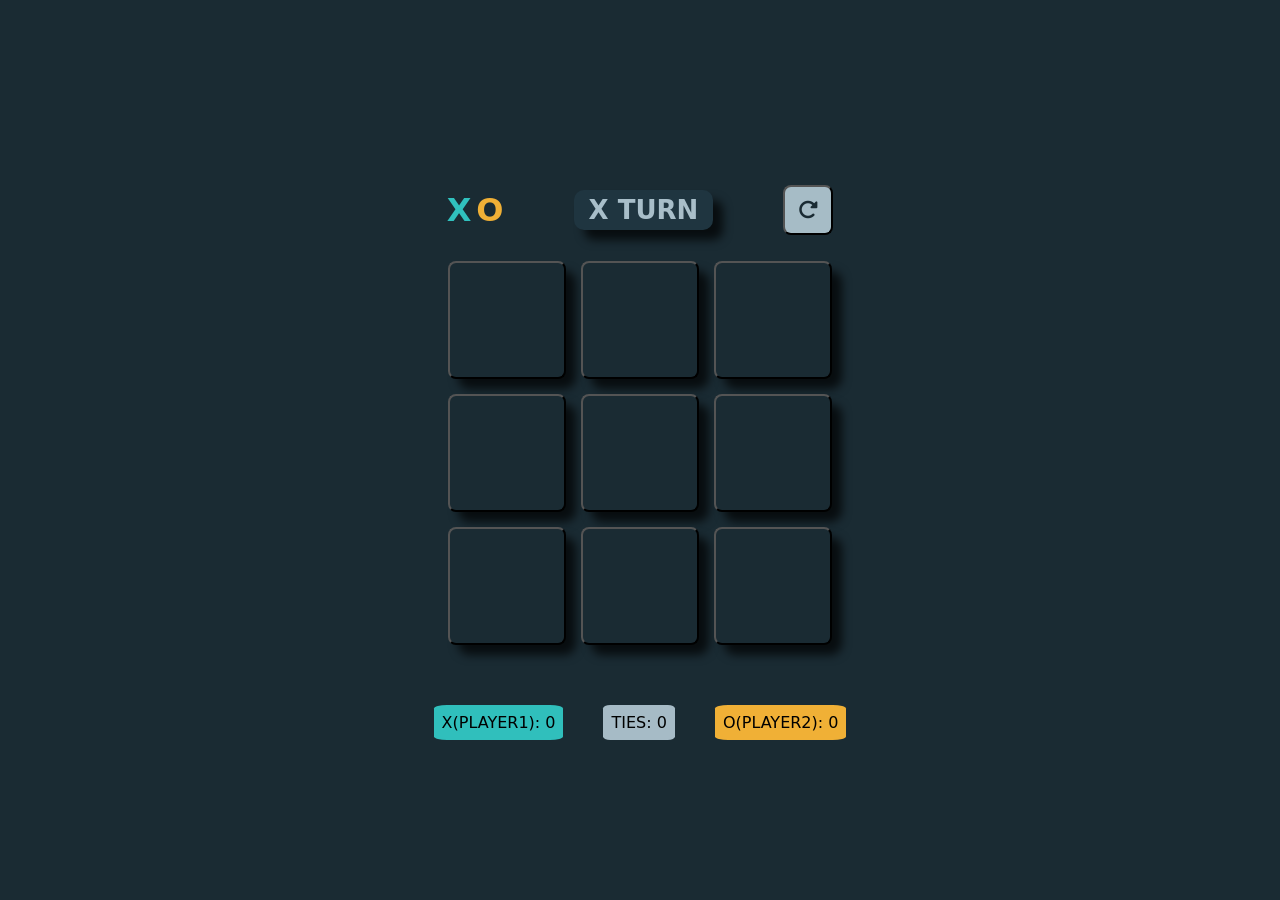
<file: index.html>
<!DOCTYPE html>
<html lang="en">
  <head>
    <meta charset="UTF-8" />
    <meta name="viewport" content="width=device-width, initial-scale=1.0" />
    <title>Tic Tac Toe</title>
    <link
      rel="icon"
      href="https://cdn-icons-png.flaticon.com/512/566/566294.png"
      sizes="32x32"
      type="image/png"
    />
    <link rel="stylesheet" href="tic-tac-toe.css" />
    <link
      rel="stylesheet"
      href="https://cdnjs.cloudflare.com/ajax/libs/font-awesome/6.2.0/css/all.min.css"
    />
  </head>
  <body>
    <div id="root">
      <header class="header">
        <div class="header2">
          <div class="xo">
            <h1 id="x">X</h1>
            <h1 id="o">O</h1>
          </div>
          <div class="xturn"><h1>X TURN</h1></div>
          <div class="img">
            <button id="reset">
              <i class="fa-solid fa-rotate-right"></i>
            </button>
          </div>
        </div>
      </header>

      <div id="root2">
        <main class="grid-container">
          <div class="grid-item"><button class="box"></button></div>
          <div class="grid-item"><button class="box"></button></div>
          <div class="grid-item"><button class="box"></button></div>
          <div class="grid-item"><button class="box"></button></div>
          <div class="grid-item"><button class="box"></button></div>
          <div class="grid-item"><button class="box"></button></div>
          <div class="grid-item"><button class="box"></button></div>
          <div class="grid-item"><button class="box"></button></div>
          <div class="grid-item"><button class="box"></button></div>
        </main>
      </div>

      <footer id="footer">
        <div class="footer-item" id="player1">X(PLAYER1): 0</div>
        <div class="footer-item" id="TIES">TIES: 0</div>
        <div class="footer-item" id="player2">O(PLAYER2): 0</div>
      </footer>
    </div>

    <div id="window">
      <h3 id="YouWon">YOU WON!</h3>
      <h1 id="round"></h1>
      <div class="button-container">
        <button id="Quit">QUIT</button>
        <button id="NextRound">NEXT ROUND</button>
      </div>
    </div>

    <script src="tic-tac-toe.js"></script>
  </body>
</html>
</file>
<file: tic-tac-toe.css>
body {
  display: flex;
  justify-content: center;
  align-items: center;
  height: 100vh;
  margin: 0;
  background-color: #1a2b33;
  font-family: "Montserrat", system-ui, -apple-system, BlinkMacSystemFont,
    "Segoe UI", Roboto, Oxygen, Ubuntu, Cantarell, "Open Sans", "Helvetica Neue",
    sans-serif;
}

#root {
  width: 600px;
  height: 700px;
  display: flex;
  flex-direction: column;
  justify-content: space-evenly;
  align-items: center;
  background-color: #1a2b33;
}

#root2 {
  display: flex;
  justify-content: center;
  align-items: center;
  margin-top: -60px;
}

.grid-container {
  display: grid;
  grid-template-columns: repeat(3, 1fr);
  grid-template-rows: repeat(3, 1fr);
  gap: 15px;
}

.grid-item {
  display: flex;
  justify-content: center;
  align-items: center;
  background-color: #1f3540;
  border-radius: 10%;
  box-shadow: 10px 10px 10px rgba(0, 0, 0, 0.7);
  font-size: 24px;
  color: #1f3540;
}

.header {
  display: flex;
  color: white;
  /* gap: 120px; */
}

.header2 {
  display: flex;
  justify-content: space-between;
  align-items: center;
  padding: 10px 20px;
  width: 100%;
  box-sizing: border-box;
  gap: 70px;
}

.xo {
  display: flex;
  align-items: center;
  gap: 5px;
}

#x {
  color: #30c1be;
}

#o {
  color: #f0b036;
}

.xturn h1 {
  margin: 0;
  padding: 5px 15px;
  background-color: #1f3540;
  border-radius: 10px;
  font-size: 26px;
  color: #a8bec9;
  box-shadow: 10px 10px 10px rgba(0, 0, 0, 0.7);
}

.img {
  display: flex;
  justify-content: center;
  align-items: center;
}

.fa-rotate-right {
  color: #1a2b33;
  font-size: 20px;
}

#footer {
  display: flex;
  justify-content: space-between;
  gap: 40px;
  padding: 0 20px;
}

.footer-item {
  padding: 8px;
  border-radius: 10%;
  display: inline-block;
  text-align: center;
}

#player1 {
  background-color: #30bfbc;
}

#TIES {
  background-color: #a6bbc6;
}

#player2 {
  background-color: #f0b036;
}

.box {
  height: 118px;
  width: 118px;
  background-color: #1a2b33;
  border-radius: 0.5rem;
  color: #1f3540;
  display: flex;
  align-items: center;
  justify-content: center;
}

#reset {
  height: 50px;
  width: 50px;
  background-color: #a6bcc6;
  border-radius: 0.5rem;
}

#window {
  display: flex;
  flex-direction: column; /* Stack children vertically */
  justify-content: center;
  align-items: center;
  position: fixed;
  background-color: #1f3540;
  width: 100vw;
  height: 25vh;
  gap: 1px;
  display: none;
}

.button-container {
  display: flex; /* Align buttons horizontally */
  gap: 10px; /* Optional: adds spacing between buttons */
}

#Quit {
  height: 40px;
  width: 100px;
  background-color: #a6bcc6;
  border-radius: 0.5rem;
  cursor: pointer;
}

#NextRound {
  height: 40px;
  width: 100px;
  background-color: #f2b237;
  border-radius: 0.5rem;
  cursor: pointer;
}

#YouWon {
  margin-bottom: 10px; /* Adjust space between text and buttons */
  color: #a7bdc8;
}

#round {
  color: #31c4be;
}
</file>
